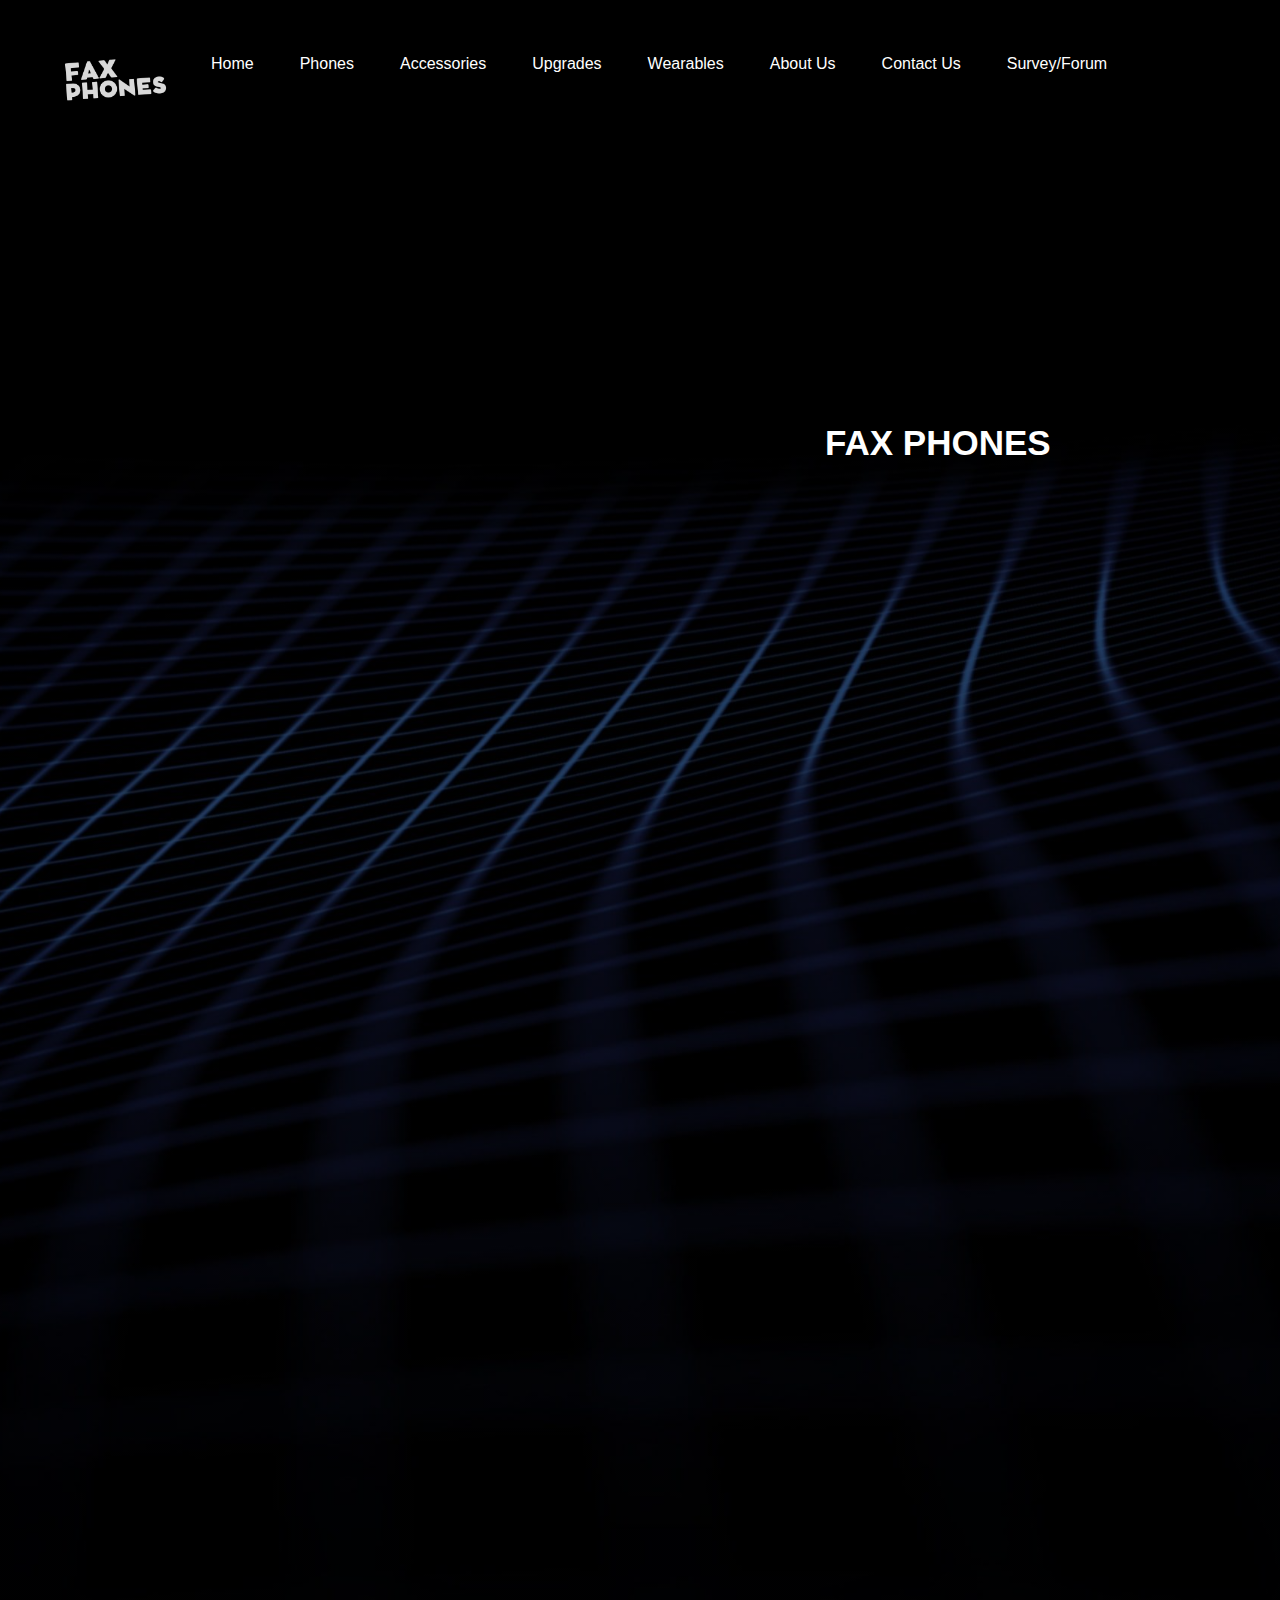
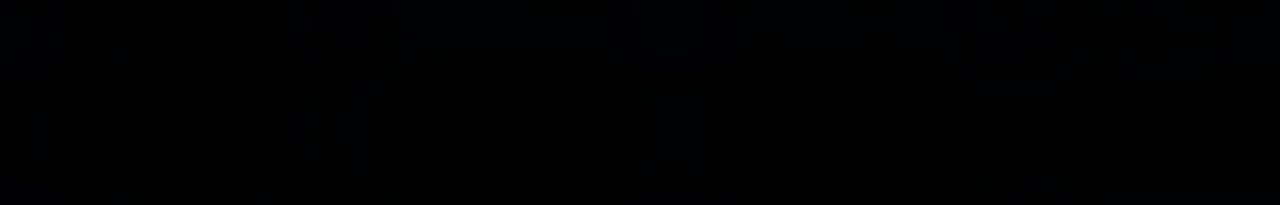
<file: index.html>
<html>
<head>
 <link rel="shortcut icon" href="images/fax.png" type="image/x-icon">

    <title>FaxPhones.com/Home</title>
    <link rel="stylesheet" href="style.css">
</head>
<body>
    <head>
        <div class="main">
<div class="logo">
    <img src="images/fax.png">
</div>
</div>

            <ul>
               <li><a href="index.html">Home</a></li>
               <li><a href="phones.html">Phones</a></li>
               <li><a href="accessories.html">Accessories</a></li>
               <li><a href="upgrades.html">Upgrades</a></li>
               <li><a href="wearables.html">Wearables</a></li>
               <li><a href="aboutus.html">About Us</a></li>
               <li><a href="contactus.html">Contact Us</a></li>
               <li><a href="forum.html">Survey/Forum</a></li>
       
            </ul>
        <div class="title">
            <h1>FAX PHONES</h1>
        </div>
        
    </head>
</body>
</html>
</file>
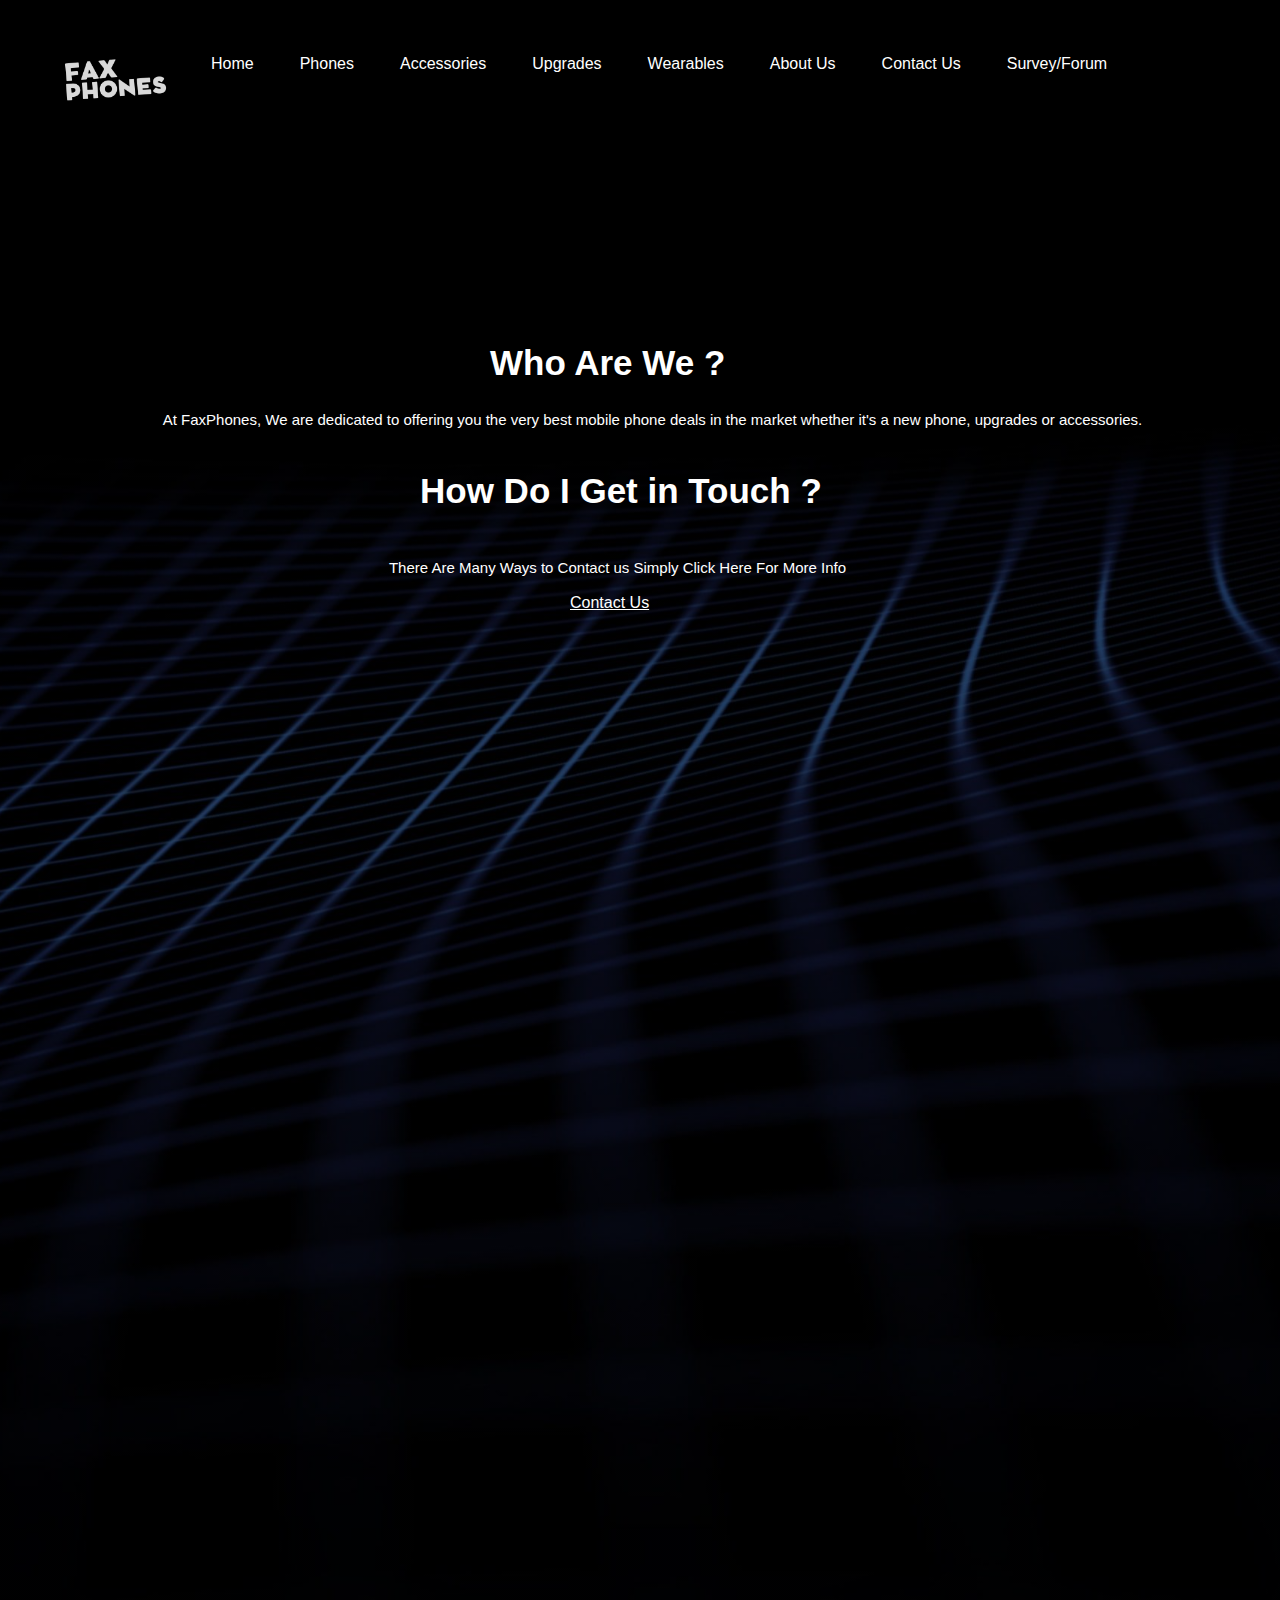
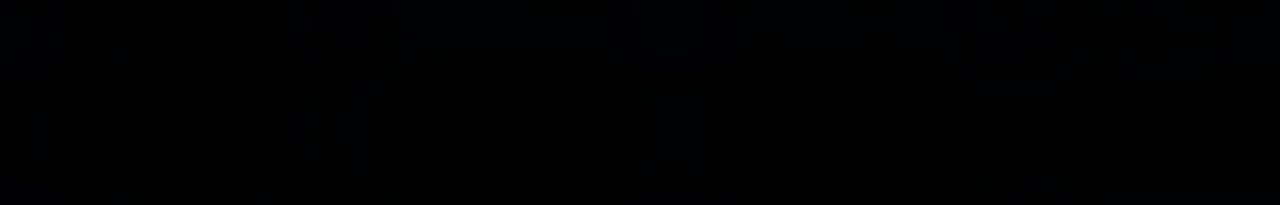
<file: aboutus.html>
<html>
 <head>
    <link rel="shortcut icon" href="images/fax.png" type="image/x-icon">
     <title>FaxPhones/AboutUs</title>
     <link rel="stylesheet" href="style.css">
 </head>
<body>
   
    
    <div class="main">
        <div class="logo">
            <img src="images/fax.png">
    </div>
       
                    <ul>
                     <li><a href="index.html">Home</a></li>
                     <li><a href="phones.html">Phones</a></li>
                     <li><a href="accessories.html">Accessories</a></li>
                     <li><a href="upgrades.html">Upgrades</a></li>
                     <li><a href="wearables.html">Wearables</a></li>
                    <li><a href="aboutus.html">About Us</a></li>
                    <li><a href="contactus.html">Contact Us</a></li>
                    <li><a href="forum.html">Survey/Forum</a></li>
                </ul>
                <div class="aboutus-div"> 
                 <h1 class="aboutus-title">Who Are We &#63</h1>
                 <br> 
                 <p class="aboutus-p">At FaxPhones, We are dedicated to offering you the very best mobile phone deals in the market 
                    whether it's a new phone, upgrades or accessories.</p>
                    <br>
                    <h1 class="aboutus-help">How Do I Get in Touch &#63</h1>
                    <br>
                    <p class="aboutus-info">There Are Many Ways to Contact us Simply Click Here For More Info</p>
                    <br> 
                    <a class="contactus-link" href="contactus.html">Contact Us</a>
                
                </div>
            </body>
    </html>
</file>
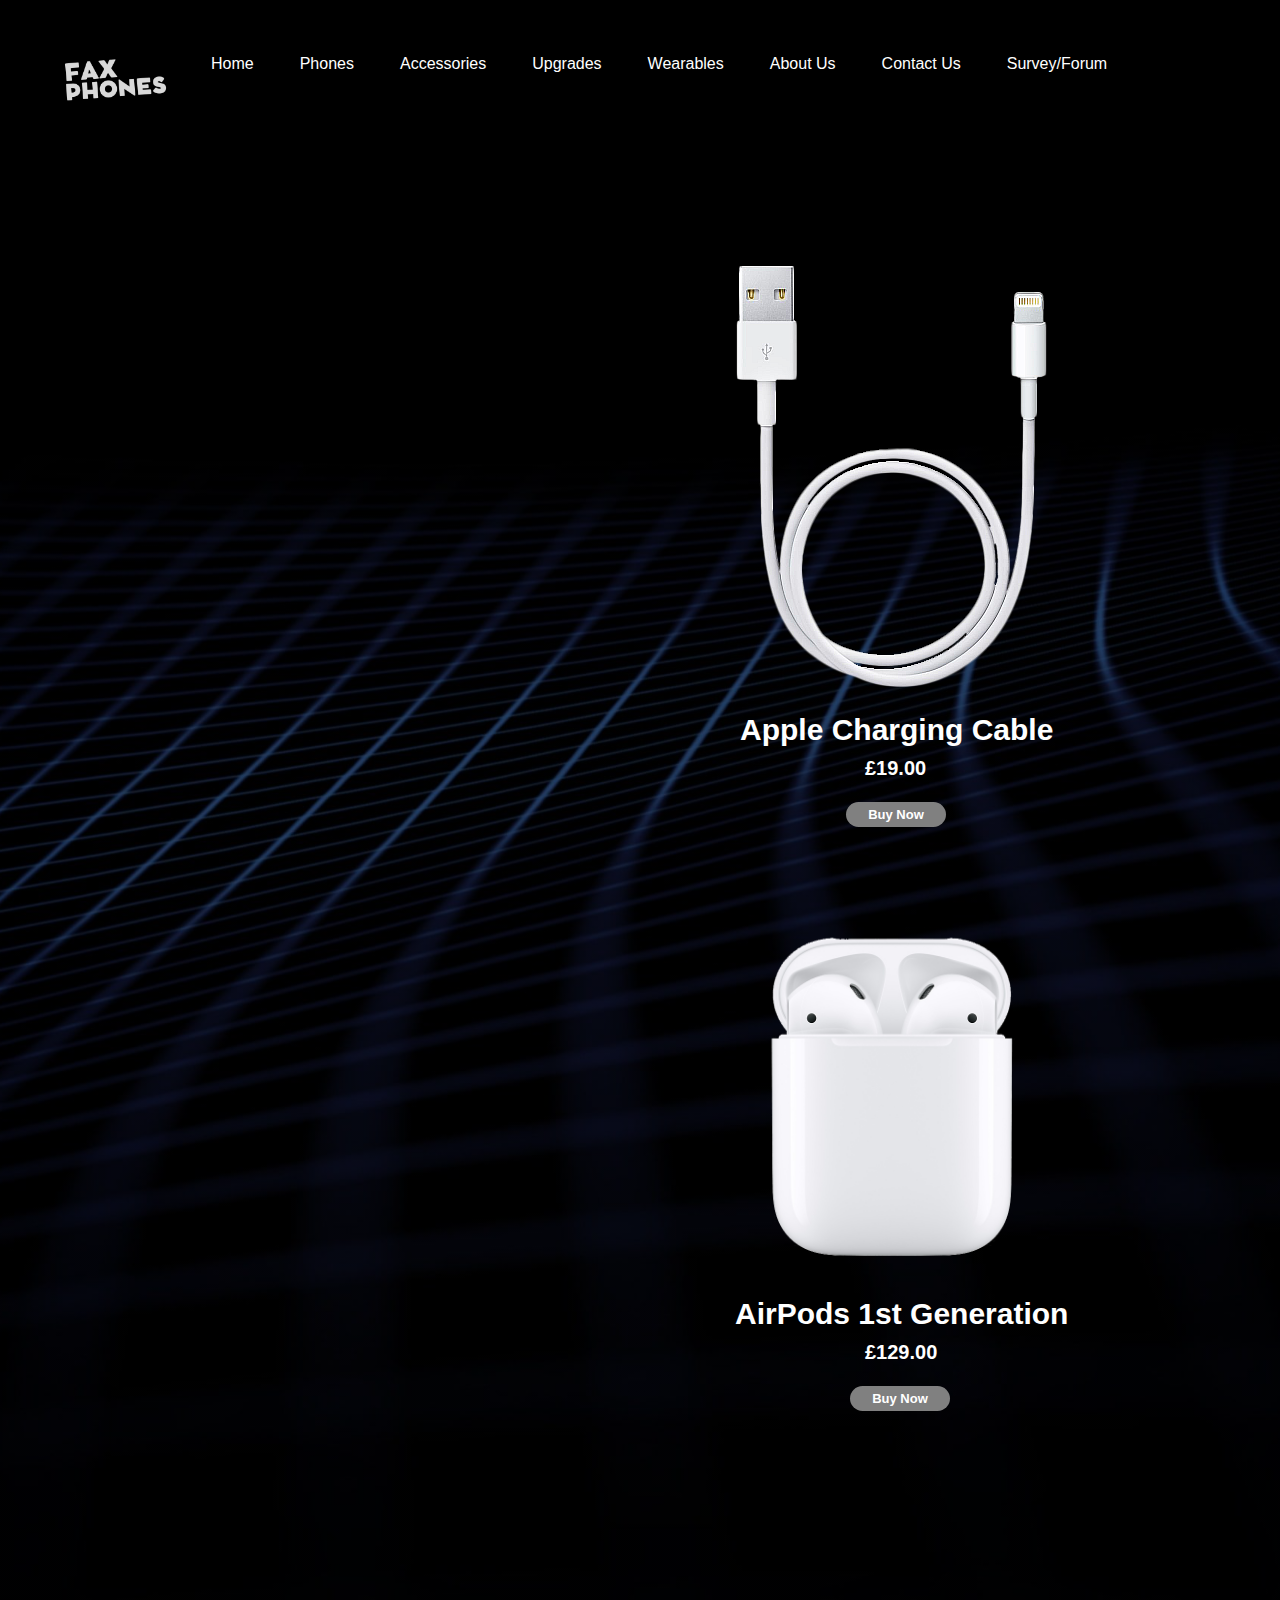
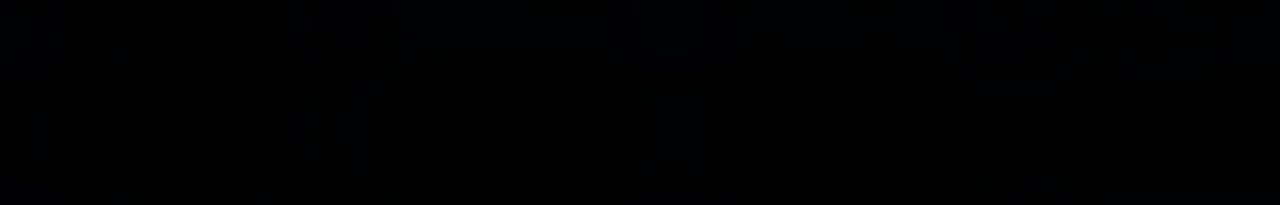
<file: accessories.html>
<html>
<head>
  <link rel="shortcut icon" href="images/fax.png" type="image/x-icon">
    <title>FaxPhones.com/Accessories</title>
    <link rel="stylesheet" href="style.css">
</head>
<body>
    <head>
        <div class="main">
<dir class="logo">
    <img src="images/fax.png">
</dir>
</div>

            <ul>
               <li><a href="index.html">Home</a></li>
               <li><a href="phones.html">Phones</a></li>
               <li><a href="accessories.html">Accessories</a></li>
               <li><a href="upgrades.html">Upgrades</a></li>
               <li><a href="wearables.html">Wearables</a></li>
               <li><a href="aboutus.html">About Us</a></li>
               <li><a href="contactus.html">Contact Us</a></li>
               <li><a href="forum.html">Survey/Forum</a></li>
       
            </ul>
            <div class="charger-image">
                <img src="images/charger.png" alt="charger">
                <p class="charger-text">
                    Apple Charging Cable
                  </p>
                  <p class="charger-price">	&#163;19.00</p>
                  <button class="charger-btn">
                    Buy Now
                  </button>
            </div>
          <div class="airpods-image">
            <img src="images/airpods.png" width="485px" alt="airpods">
            <p class="airpods-text"> AirPods 1st Generation</p>
            <p class="airpods-price">	&#163;129.00</p>
            <button class="airpods-button">
                Buy Now
            </button>


          </div>



    </head>
            
        
</body>
</html>
</file>
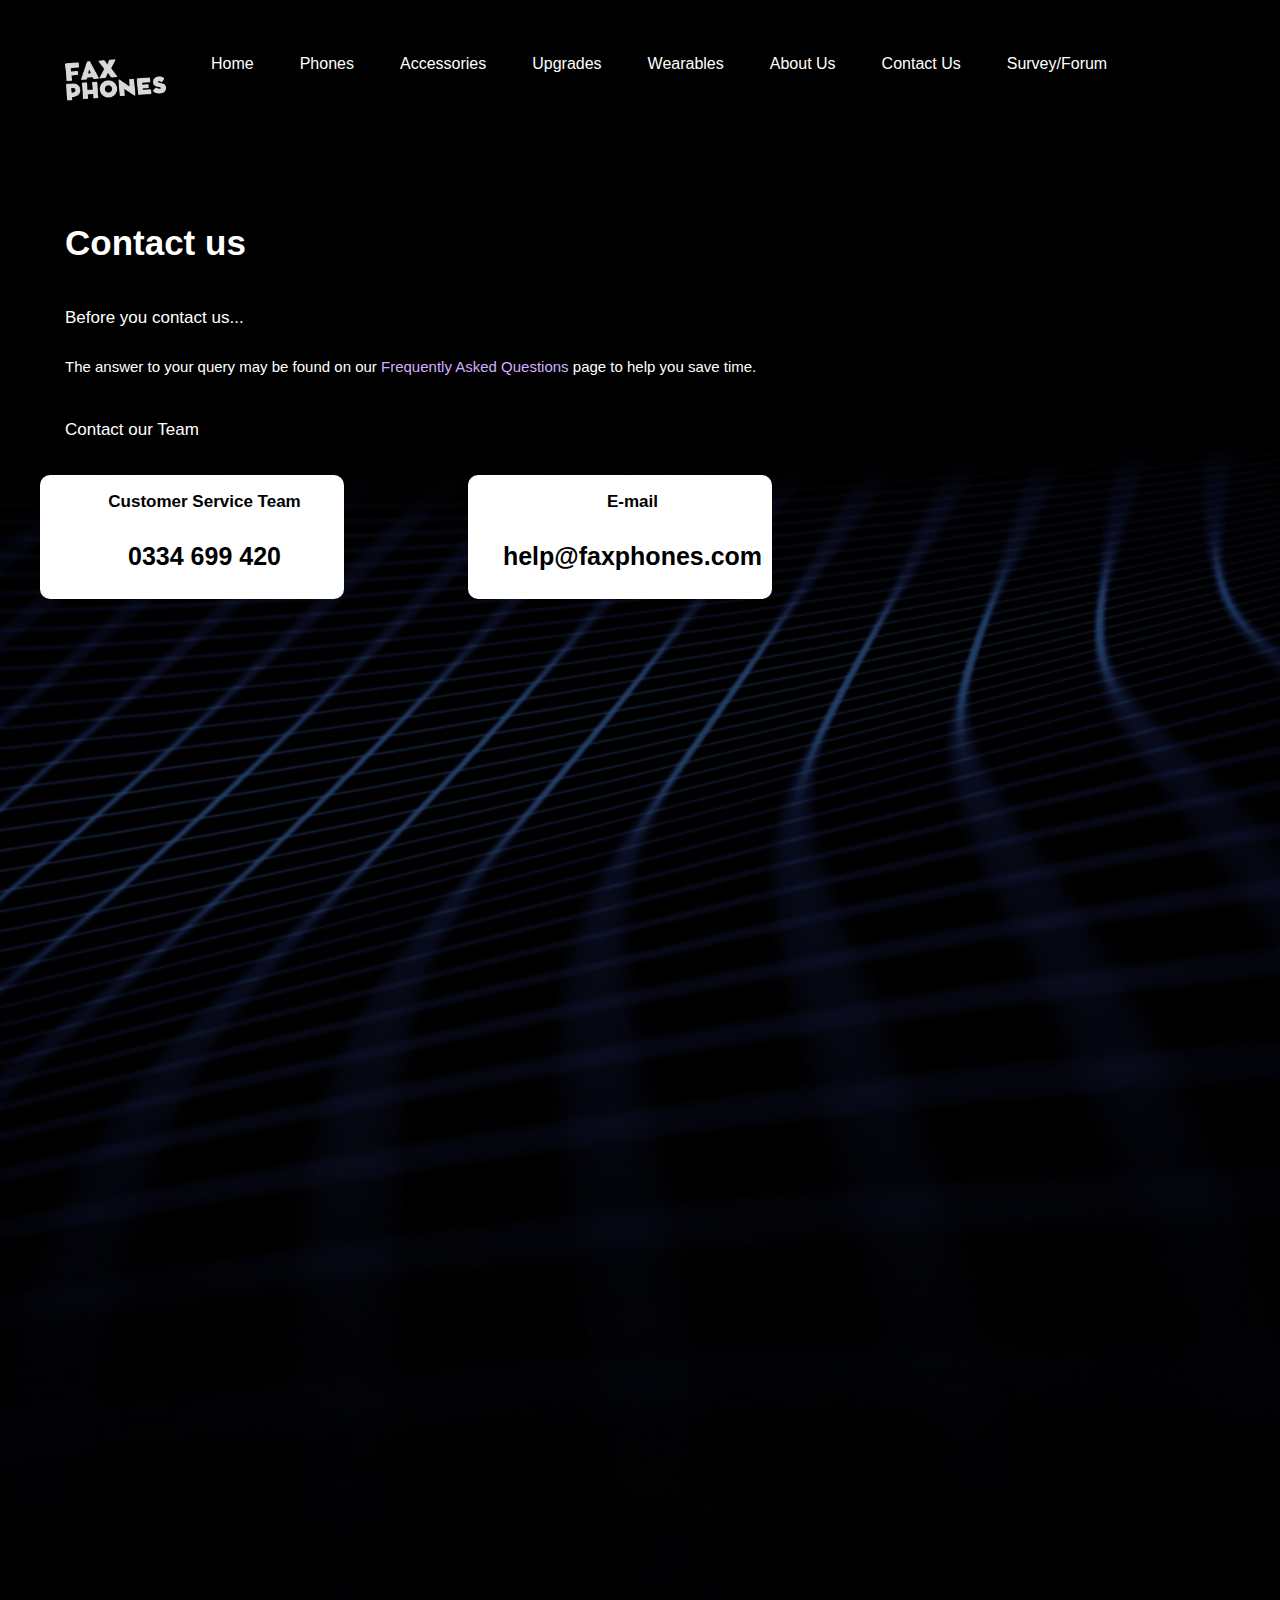
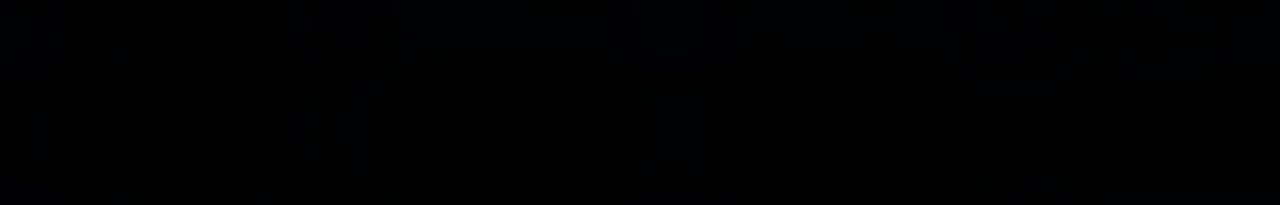
<file: contactus.html>
<html>
<head>
    <link rel="shortcut icon" href="images/fax.png" type="image/x-icon">
    <title>FaxPhones/ContactUs</title>
    <link rel="stylesheet" href="style.css">
</head>
<body>
    <head>
        <div class="main">
<dir class="logo">
    <img src="images/fax.png">
</dir>

            <ul>
               <li><a href="index.html">Home</a></li>
               <li><a href="phones.html">Phones</a></li>
               <li><a href="accessories.html">Accessories</a></li>
               <li><a href="upgrades.html">Upgrades</a></li>
               <li><a href="wearables.html">Wearables</a></li>
               <li><a href="aboutus.html">About Us</a></li>
               <li><a href="contactus.html">Contact Us</a></li>
               <li><a href="forum.html">Survey/Forum</a></li>
       
            </ul>
            <div class="logos">
            
            </div>
            
            <h1>Contact us</h1>
            <h3>Before you contact us...</h3>
            <p>The answer to your query may be found on our <span>Frequently Asked Questions</span>
            page to help you save time. </p>
            <h3>Contact our Team</h3>

            <div class="service">
            <h3 class="box">Customer Service Team</h3> 
            <p class="contact-info">0334 699 420</p>

            </div>
            <div class="service2">
                <h3 class="box2">E-mail</h3> 
                <p class="contact-info2">help&commat;faxphones.com</p>
    
                </div>
            <div class="mapouter">
                <div class="gmap_canvas">
                    <iframe width="662" height="620" id="gmap_canvas" src="https://maps.google.com/maps?q=calderdale%20college&t=&z=17&ie=UTF8&iwloc=&output=embed" frameborder="0" scrolling="no" marginheight="0" marginwidth="0">
                    </iframe>
                    <a href="https://123movies-to.org">
                    </a>
                    <br>
                    <style>.mapouter{position:relative;text-align:right;height:620px;width:662px;}</style>
                    <a href="https://www.embedgooglemap.net">google map website</a>
                    <style>.gmap_canvas {overflow:hidden;background:none!important;height:620px;width:662px;}
                    </style>
                    </div>
                </div>
            
           
            
        </body>
        </html>
</file>
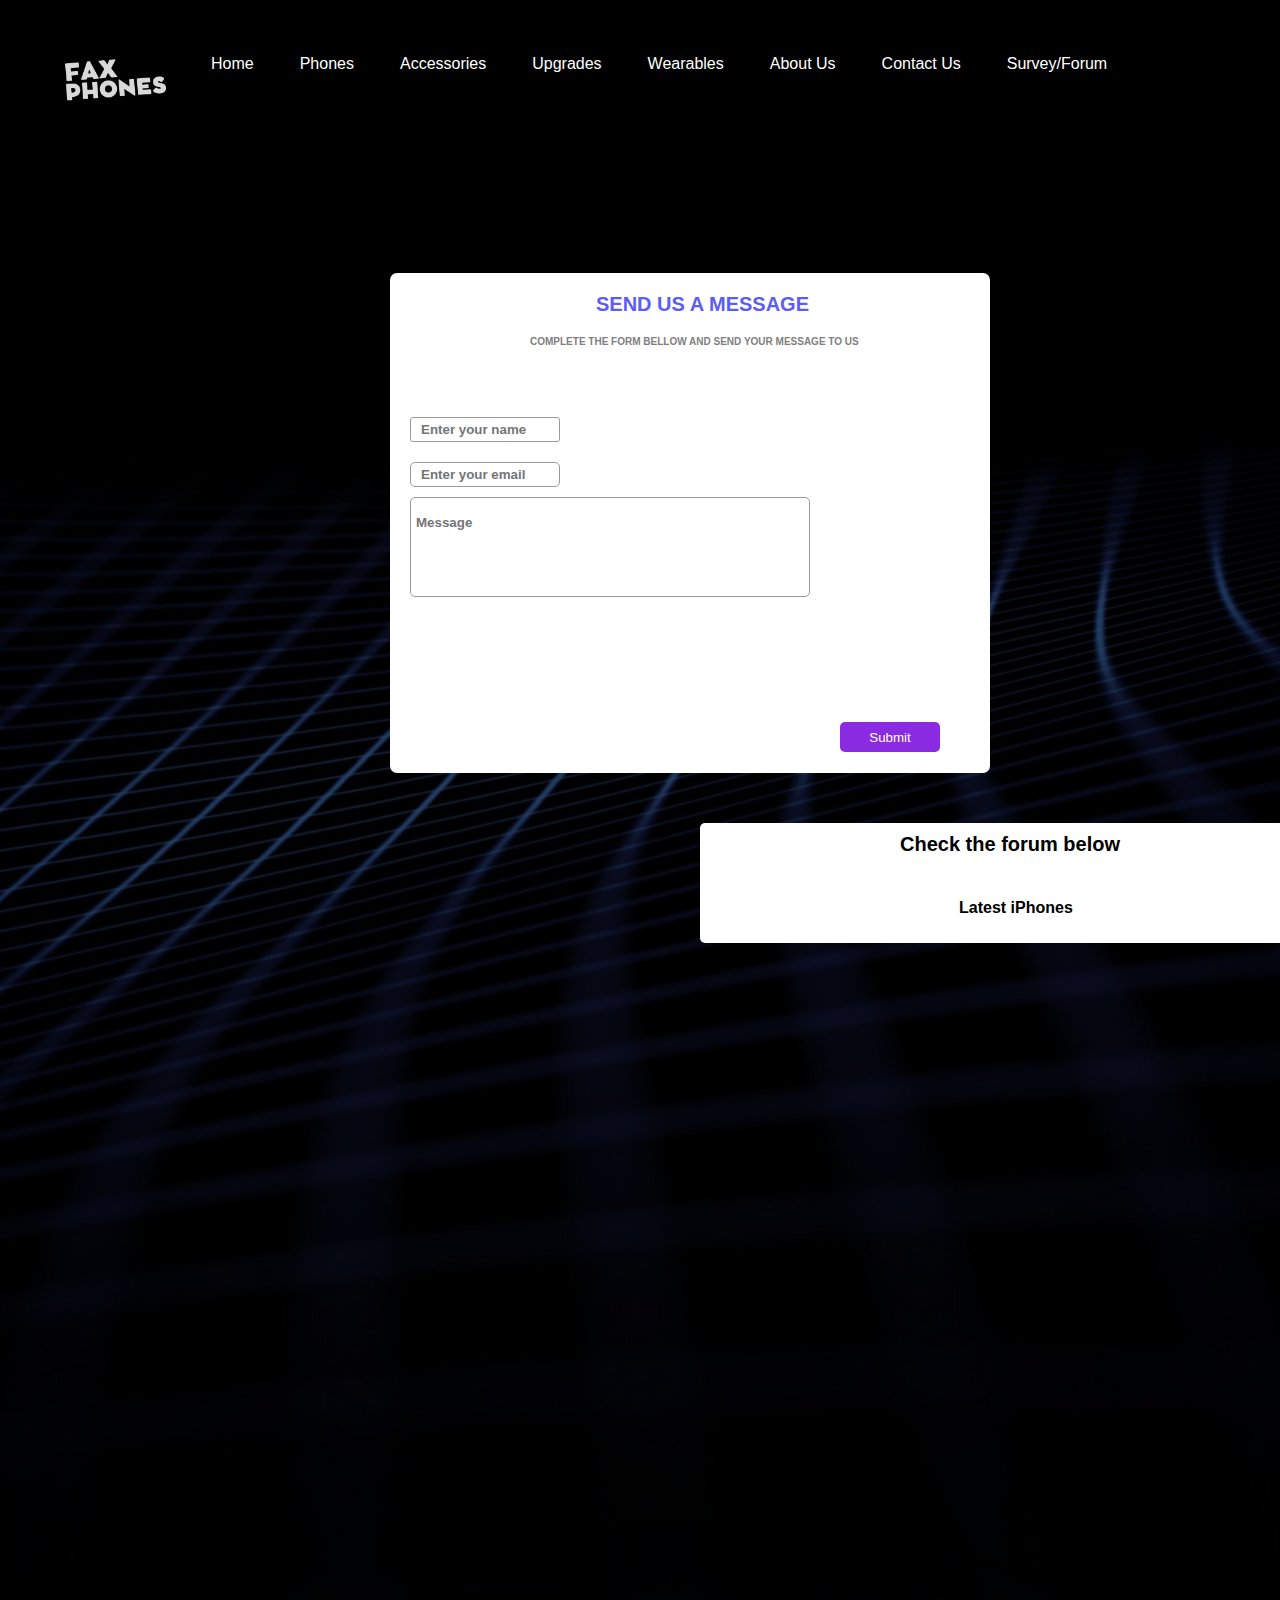
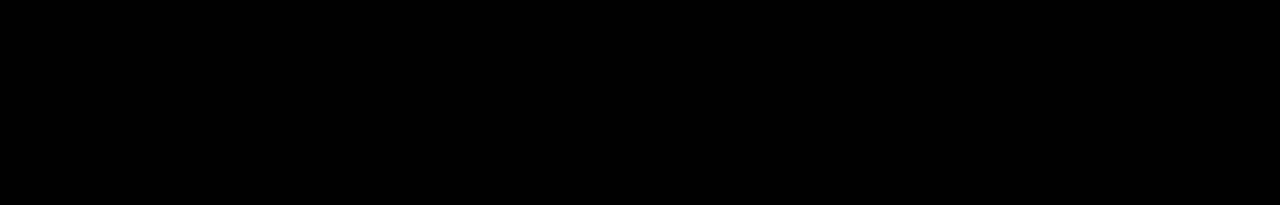
<file: forum.html>
<html>
<head>
    <link rel="shortcut icon" href="images/fax.png" type="image/x-icon">
    <title>FaxPhones.com/Home</title>
    <link rel="stylesheet" href="style.css">
</head>
<body>
    <head>
        <div class="main">
<div class="logo">
    <img src="images/fax.png">
</div>
</div>

            <ul>
               <li><a href="index.html">Home</a></li>
               <li><a href="phones.html">Phones</a></li>
               <li><a href="accessories.html">Accessories</a></li>
               <li><a href="upgrades.html">Upgrades</a></li>
               <li><a href="wearables.html">Wearables</a></li>
               <li><a href="aboutus.html">About Us</a></li>
               <li><a href="contactus.html">Contact Us</a></li>
               <li><a href="forum.html">Survey/Forum</a></li>
       
            </ul>
            

           <div class="container-forum">
            <h1 id="message-title">Send us a message</h1>
             <p id="message-p"> complete the form bellow and send your message to us</p>
            <form class="forum-messsage"action="type">
                <h1 class="message-title"></h1>
                <input type="text" name="text" id="name-forum" placeholder="Enter your name">
                <input type="email" name="email" id="email-forum" placeholder="Enter your email">
                <input type="text" name="Message" id="message" placeholder="Message">
                
                
            </form>
           
            <input type="submit" name="submit" placeholder="Submit" id="submit-forum">

           </div>

           <div class="container-forum2">
        <h1 class="forum-heading">Check the forum below</h1>
           <a class="forum-link"href="https://forums.macrumors.com/forums/iphone.99/">Latest iPhones</a>

           </div>


    </head>
</body>
</html>
</file>
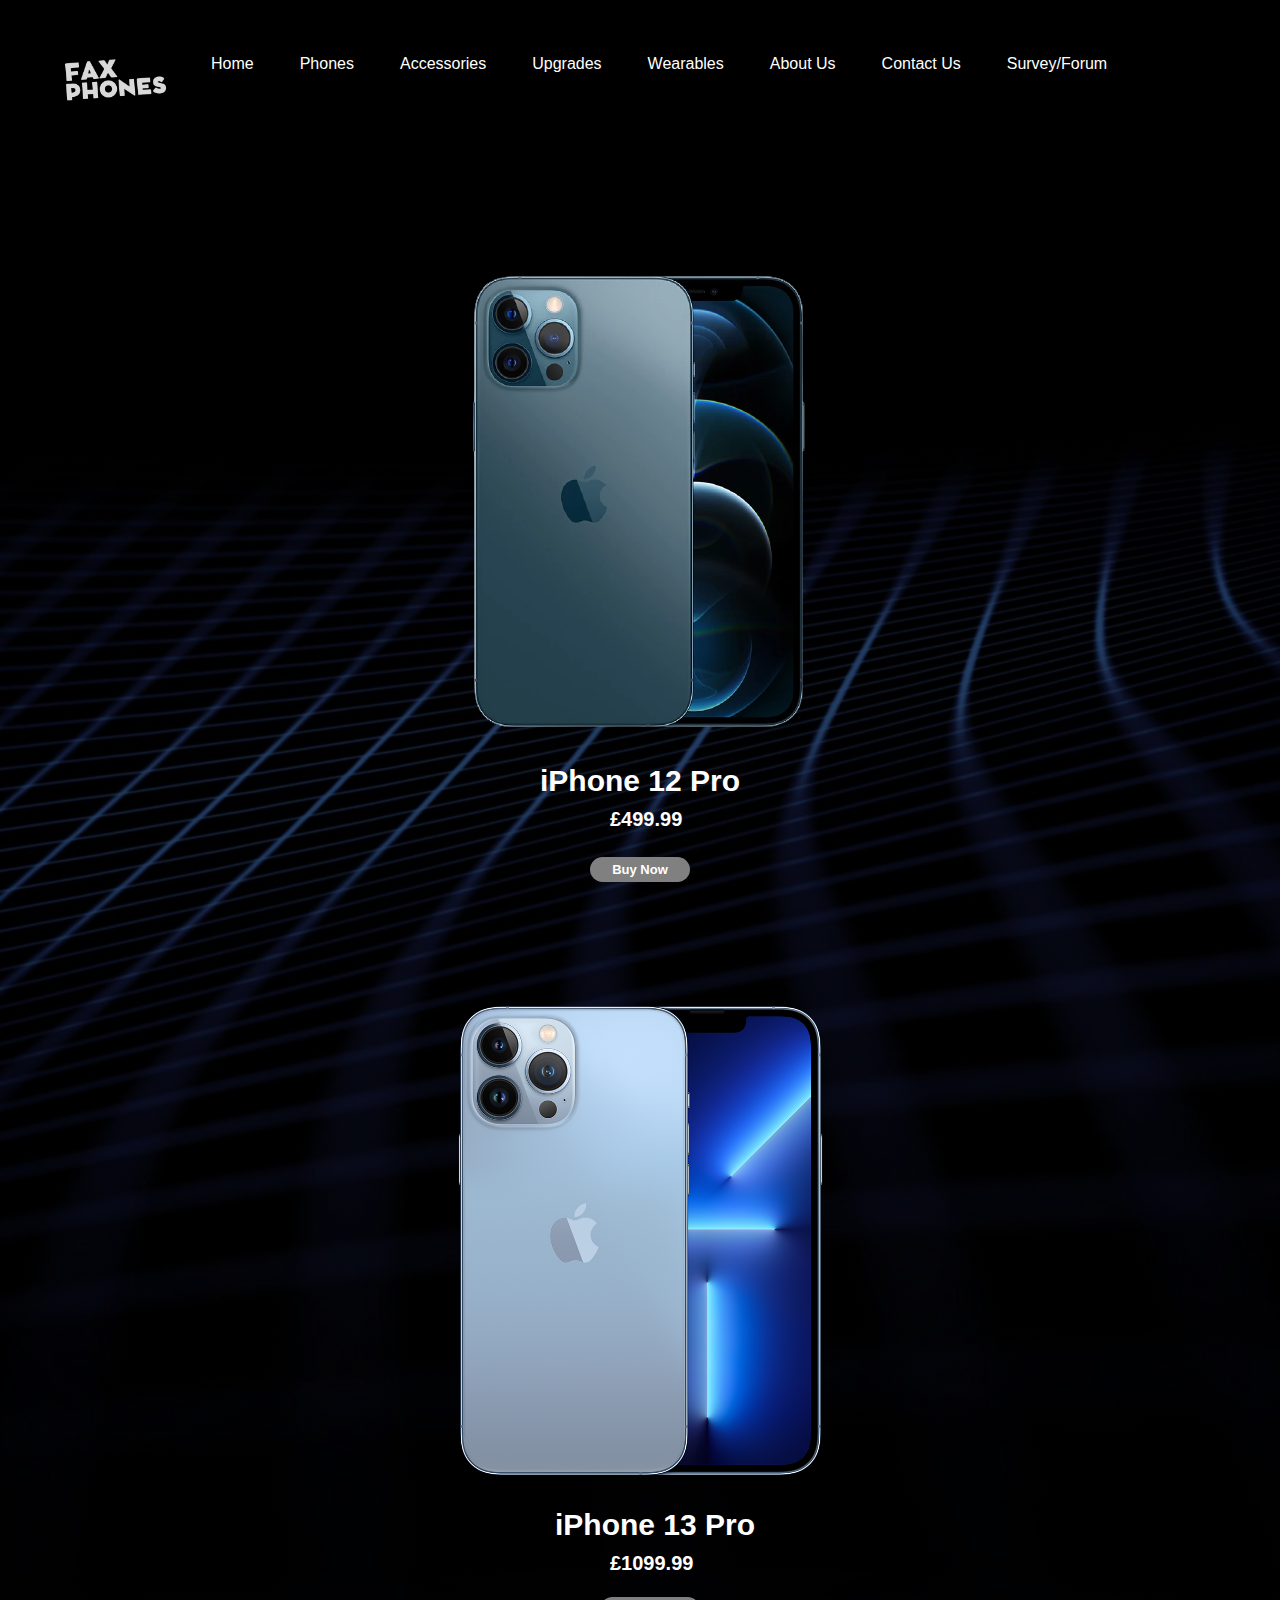
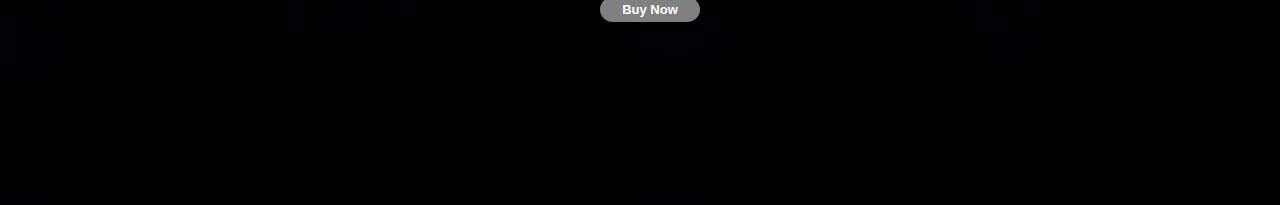
<file: phones.html>
<html>
 <head>

    <link rel="shortcut icon" href="images/fax.png" type="image/x-icon">
    <title>FaxPhones/Phones</title>
     <link rel="stylesheet" href="style.css">
 </head>
<body>
   
    
    <div class="main">
        <div class="logo">
            <img src="images/fax.png">
    </div>
       
        
                    <ul>
                       <li class="active"><a href="index.html">Home</a></li>
                       <li><a href="phones.html">Phones</a></li>
                       <li><a href="accessories.html">Accessories</a></li>
                       <li><a href="upgrades.html">Upgrades</a></li>
                       <li><a href="wearables.html">Wearables</a></li>
                       <li><a href="aboutus.html">About Us</a></li>
                        <li><a href="contactus.html">Contact Us</a></li>
                         <li><a href="forum.html">Survey/Forum</a></li>
                </ul>
                <div class="container">
                    <div class="iphone14">
                        <img src="images/iphone14.png" alt="iphone14">
                        <p class="iphone14-text">iPhone 12 Pro</p>
                        <p class="price13">&#163;499.99</p>
                        <button class="iphone14-button"><a class="amazon" href="https://www.amazon.co.uk/Apple-iPhone-Pro-128GB-Graphite/dp/B08PCDP3LM/ref=sr_1_3?crid=I46P4EKWM491&keywords=iphone+12+pro&qid=1678300629&sprefix=iphone+12+pro%2Caps%2C177&sr=8-3">Buy Now</a></button>
                    </div>
    
                    <div>
                        <img class="iphone13" src="images/iphone13.png" alt="">
                        <p class="iphone13-text">
                          iPhone 13 Pro
                        </p> 
                        <p class="price12">	&#163;1099.99</p>
                        <button class="iphone13-btn"> <a class="amazon2" href="https://www.amazon.co.uk/Apple-iPhone-13-Pro-256GB/dp/B09G93YCF1/ref=sr_1_1_sspa?crid=2ENX7I14L5CYZ&keywords=iphone+13+pro&qid=1678300969&sprefix=iphone+13+pro%2Caps%2C148&sr=8-1-spons&sp_csd=d2lkZ2V0TmFtZT1zcF9hdGY&psc=1">Buy Now</a>
                         
                        </button>
                        
                    </div>
                </div>
                
       
</body>
</html>
</file>
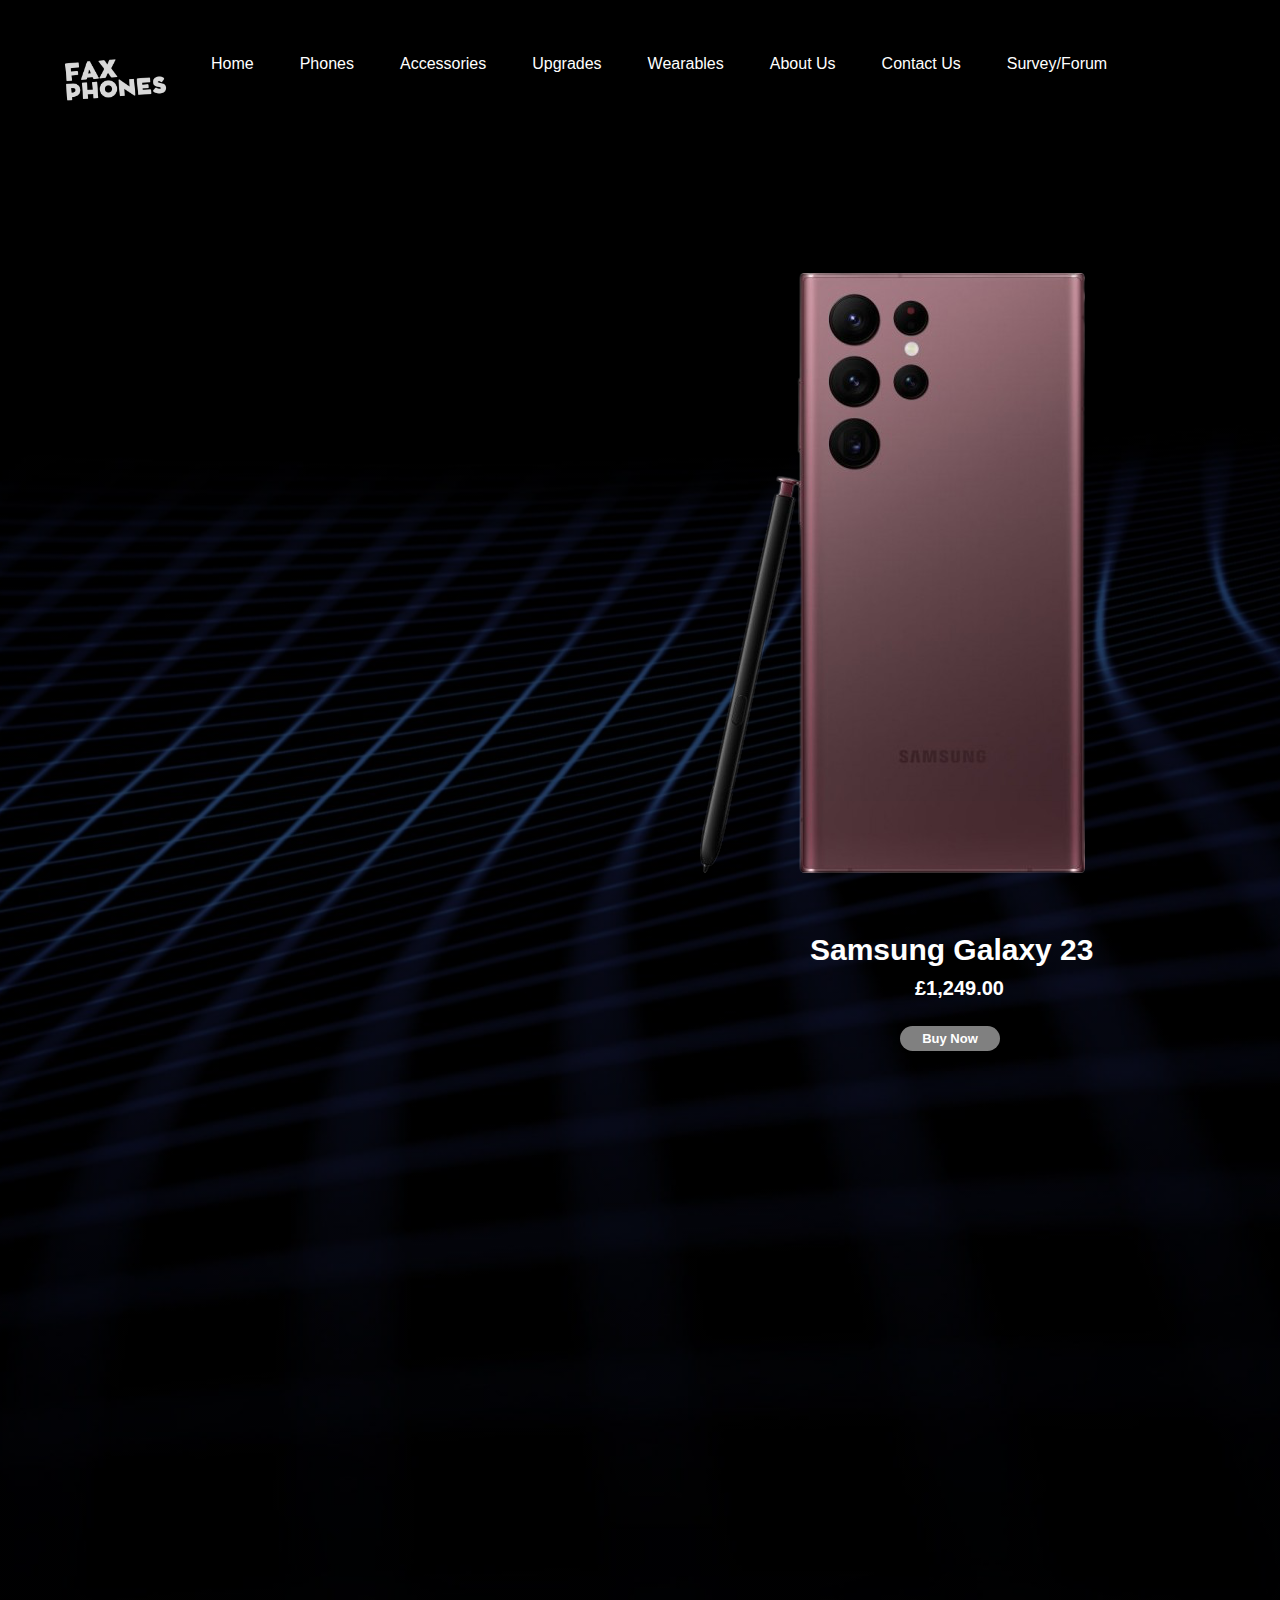
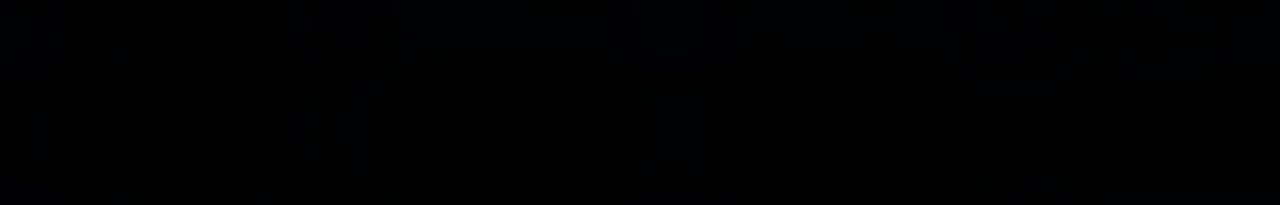
<file: upgrades.html>
<html>
<head>
    <link rel="shortcut icon" href="images/fax.png" type="image/x-icon">
    <title>FaxPhones/Upgrades</title>
    <link rel="stylesheet" href="style.css">
</head>
<body>
    <head>
        <div class="main">
<dir class="logo">
    <img src="images/fax.png">
</dir>

            <ul>
               <li><a href="index.html">Home</a></li>
               <li><a href="phones.html">Phones</a></li>
               <li><a href="accessories.html">Accessories</a></li>
               <li><a href="upgrades.html">Upgrades</a></li>
               <li><a href="wearables.html">Wearables</a></li>
               <li><a href="aboutus.html">About Us</a></li>
               <li><a href="contactus.html">Contact Us</a></li>
               <li><a href="forum.html">Survey/Forum</a></li>
       
            </ul>
            </div>

            <div class="samsung22white-container">
                <div class="samsung22">
                    <img src="images/samsung22.png" alt="samsung22">
                    <p class="samsung22-text">Samsung Galaxy 23</p>
                    <p class="samsung-price">	&#163;1,249.00</p>
                    <button class="samsung22-button">Buy Now</button>
                </div>

               
    
    </head>
</body>
</html>
</file>
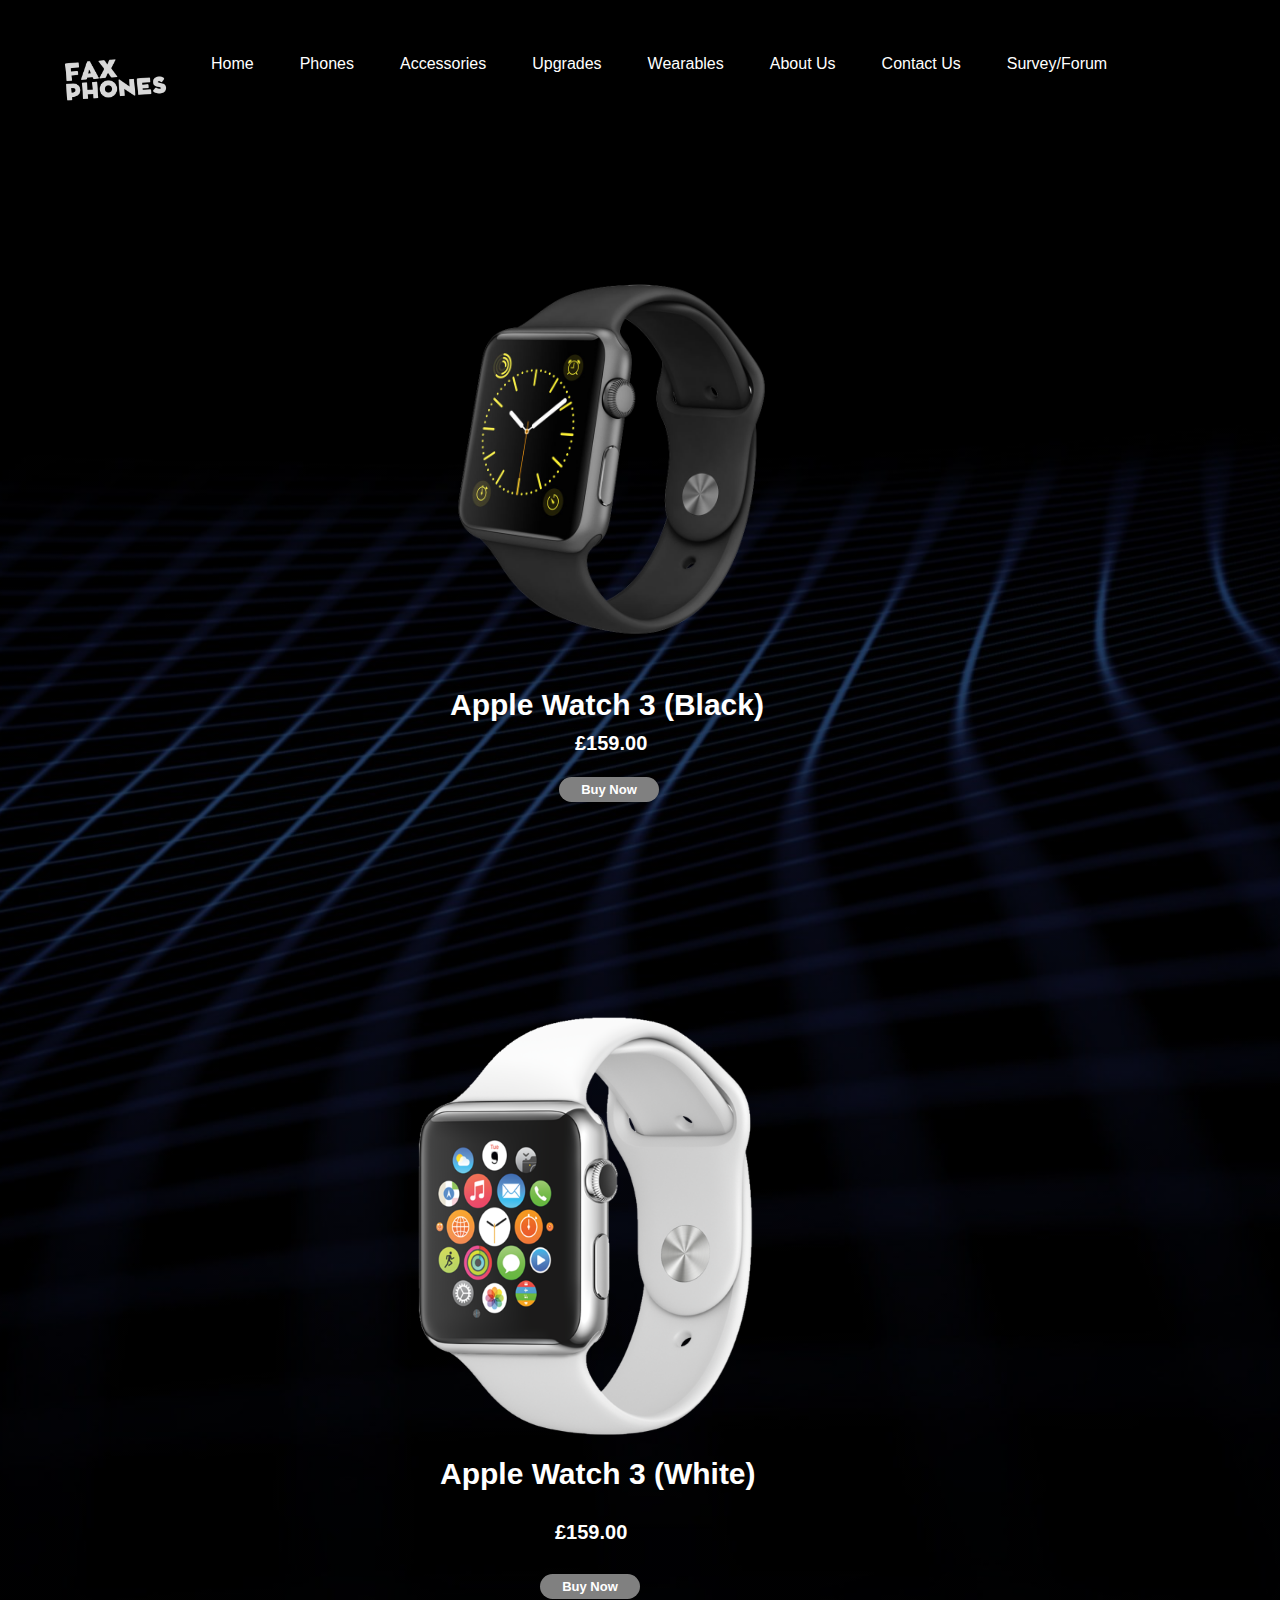
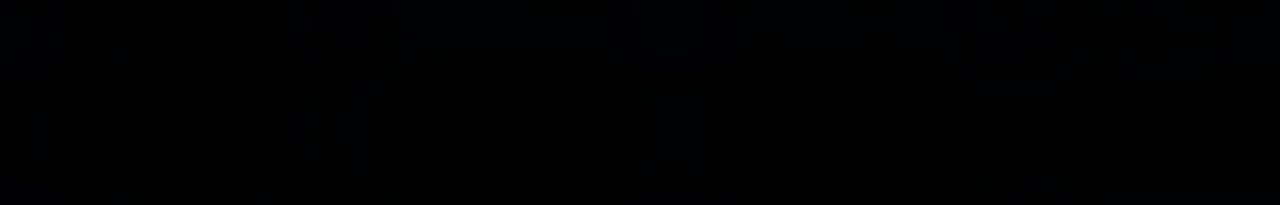
<file: wearables.html>
<html>
<head>
    <link rel="shortcut icon" href="images/fax.png" type="image/x-icon">
    <title>FaxPhones/Wearables</title>
    <link rel="stylesheet" href="style.css">
</head>
<body>
    <head>
        <div class="main">
<dir class="logo">
    <img src="images/fax.png">
</dir>

            <ul>
               <li><a href="index.html">Home</a></li>
               <li><a href="phones.html">Phones</a></li>
               <li><a href="accessories.html">Accessories</a></li>
               <li><a href="upgrades.html">Upgrades</a></li>
               <li><a href="wearables.html">Wearables</a></li>
               <li><a href="aboutus.html">About Us</a></li>
               <li><a href="contactus.html">Contact Us</a></li>
               <li><a href="forum.html">Survey/Forum</a></li>
       
            </ul>
            <div class="container">
                <div class="watch1">
                    <img src="images/applewatchblack.png" width="460px" alt="applewatch">
                    <p class="watch1-p">Apple Watch 3 (Black)</p>
                    <p class="apple-price">&#163;159.00</p>
                    <button class="watch1-button">Buy Now</button>
                </div>
        
                <div>
                    <img class="watch2" src="images/applewatchwhite.png" alt="applewatch">
                    <p class="watch2-text"> Apple Watch 3 (White)</p>
                </div class="price-watch">
                    <p class="applew-price">&#163;159.00</p>
                    </div>
                     <button class="watch2-button">
                      Buy Now
                    </button>
            </head>
    </body>
</html>
</file>
<file: style.css>
* {
    margin: 0px;
    padding: 0px;
    font-family: Century;
}
@media screen and (max-width: 1920px) {
body {
    max-width: 1920px;
}

} 
    

body {
    background-image: linear-gradient(rgba(0,0,0,0.5),rgba(0,0,0,0.5),rgba(0,0,0,0.5)), url(images/background.jpg);
    height: 200vh;
    background-size: cover;
    background-position:center;
  
}
ul {
    padding-top: 50px;
    float: center;
    margin-top: 5px;
    font-size: 16px;
   

}
 ul li {
    display: inline-block;
    
    
 }
 
 ul li a {
    margin-top: 10px;
    text-decoration: none;
    color: #fff;
    padding: 5px 20px;
    border: 1px solid transparent;
    transition: 0.5 ease;
    font-family: Arial, Helvetica, sans-serif;
    transition: background-color 0.5s;

 }

 ul li a:hover {
    background-color: #fff;
    color: #000;
 }

  .logo img {
    float:left;
    width: 150px;
    height:auto;
  }
.main {
    max-width: 1200px;
    margin: auto;
    
}

.iphone14 {
    display: block;
    margin-left: 350px;
    width: 80px;
    padding-top: 150px;
    
   
}




.iphone14-text {
    display: inline-block;
    font-family: Arial;
    font-weight: bold;
    font-size: 30px;
    margin-top: 8px;
    margin-left:150px;
    width: 230px;
    color: #fff;
}
.iphone14-button {
    display: inline-block;
    margin-left: 200px;
    margin-top: 26px;
    width: 100px;
    height: 25px;
    border: 0;
    background-color: grey;
    color: white;
    font-weight: bold;
    font-family: Arial, Helvetica, sans-serif;
    border-color: #000;
    border-radius: 20px;
    transition: 0.25s;
    font-size: 13px;

}
.iphone14-button:hover {
    cursor: pointer;
    width: 110px;
    font-size: 15;
    box-shadow: 0px 3px 10px rgba(255, 255, 255, 255);
}
.iphone14-button:active {
    background-color: rgb(212, 212, 212) ;
}


.iphone13  {
    display: block;
    width: 500px;
    margin-left: 350px;
    margin-top: 55px;
    
}    
.iphone13-text {
display: inline-block;
font-family: Arial;
font-weight: bold;
font-size: 30px;
margin-top: -20px;
margin-left: 515px;
width: 230px;
color: white;
}
.price12 {
    display: inline-block;
    font-family: Arial;
    font-weight: bold;
    font-size: 20px;
    margin-top: 10px;
    margin-left: 570px;
    width: 230px;
    color: white;

}

.price13 {
    display: inline-block;
    font-family: Arial;
    font-weight: bold;
    font-size: 20px;
    margin-top: 10px;
    margin-left: 220px;
    width: 230px;
    color: white;

}

.iphone13-btn {
    display: block;
    margin-left: 560px;
    margin-top: 22px;
    width: 100px;
    height: 25px;
    border: 0;
    background-color: grey;
    color: #fff;
    font-weight: bold;
    font-family: Arial, Helvetica, sans-serif;
    border-color: #000;
    border-radius: 20px;
    transition: 0.25s;
    font-size: 13px;
}

.iphone13-btn:hover {

 cursor: pointer;
width: 110px;
font-size: 15;
box-shadow: 0px 3px 10px rgba(255, 255, 255, 255);
}
.iphone13-btn:active {
    background-color: rgb(212, 212, 212) ;
}


.container {
    margin-top: 33px;
}

.title {

    display: block;
    font-family: Arial, Helvetica, sans-serif;
    font-size: 250px;
    margin-left:800px;
    margin-top: 350px;
    width: 300px;

}
.aboutus-title {
    color: white;
    font-family: Arial;
    padding-top:  20px;
    margin-left: 450px;
    text-align: left;
    font-size: 35px;
    
    
}

.aboutus-p {
    color: white;
    font-family: Arial;
    text-align: center;
    margin-top: 10px;
}

.aboutus-help {
  color: #fff;
  font-family: Arial;
  font-size: 35px;
  margin-left: 380px;
  margin-top: 25px;
}

.aboutus-info {
    color: white;
    font-family: Arial;
    text-align: center;
    margin-right: 70px;
}
.contactus-link {
    color: white;
    font-family: Arial;
    margin-left: 530px;
    
}

.watch1 {
    display: block;
    width: 150px;
    margin-left: 350px;
    margin-top: 150px;
}

.watch1-p {
 display: inline-block;
font-family: Arial;
font-weight: bold;
font-size: 30px;
margin-top: 5px;
margin-left: 60px;
width: 315px;
color: white;
}

.apple-price {
    display: inline-block;
    font-family: Arial;
    font-weight: bold;
    font-size: 20px;
    margin-top: 10px;
    margin-left: 185px;
    width: 230px;
    color: white;


}

.watch1-button {
    display: block;
    margin-left: 169px;
    margin-top: 22px;
    width: 100px;
    height: 25px;
    border: 0;
    background-color: grey;
    color: #fff;
    font-weight: bold;
    font-family: Arial, Helvetica, sans-serif;
    border-color: #000;
    border-radius: 20px;
    transition: 0.25s;
    font-size: 13px;
}

.watch1-button:hover {
    cursor: pointer;
    width: 110px;
    font-size: 15px;
    box-shadow: 0px 3px 10px rgba(255, 255, 255, 255);
}

.watch1-button:active {
    background-color: rgb(212, 212, 212) ;
}

.watch2 {
    display: block;
    width: 450px;
    margin-top: 200px;
    margin-left: 320px;

}

.applew-price {
    display: inline-block;
    font-family: Arial;
    font-weight: bold;
    font-size: 20px;
    margin-top: 30px;
    margin-left: 210px;
    width: 230px;
    color: white;
    padding-left: 305px;


}



.watch2-text {

 display: inline-block;
font-family: Arial;
font-weight: bold;
font-size: 30px;
margin-top: 5px;
margin-left: 400px;
width: 340px;
color: white;

}

.watch2-button {
    display: block;
    margin-left: 500px;
    margin-top: 30px;
    width: 100px;
    height: 25px;
    border: 0;
    background-color: grey;
    color: #fff;
    font-weight: bold;
    font-family: Arial, Helvetica, sans-serif;
    border-color: #000;
    border-radius: 20px;
    transition: 0.25s;
    font-size: 13px;


}
.watch2-button:hover {
    cursor: pointer;
    width: 110px;
    font-size: 15px;
    box-shadow: 0px 3px 10px rgba(255, 255, 255, 255);

}

.watch2-button:active {
    background-color: rgb(212, 212, 212) ;
}

.accessories {
    margin-left: 270px;
    margin-top: 110px;
}


.charger-image {
    display: block;
    margin-left: 650px;
    margin-top: 150px;
    width:300px;

}

.charger-text {
    display: inline-block;
    font-family: Arial;
    font-weight: bold;
    font-size: 30px;
    margin-top: -10px;
    margin-left: 90px;
    width: 350px;
    color: white;
}

.charger-price {
    display: inline-block;
    font-family: Arial;
    font-weight: bold;
    font-size: 20px;
    margin-top: 10px;
    margin-left: 215px;
    width: 230px;
    color: white;

}
.charger-btn {
    display: block;
    margin-left: 196px;
    margin-top: 22px;
    width: 100px;
    height: 25px;
    border: 0;
    background-color: grey;
    color: #fff;
    font-weight: bold;
    font-family: Arial, Helvetica, sans-serif;
    border-color: #000;
    border-radius: 20px;
    transition: 0.25s;
    font-size: 13px;

}
.charger-btn:hover {
    cursor: pointer;
    width: 110px;
    box-shadow: 0px 3px 10px rgba(255, 255, 255, 255);
}
.charger-btn:active {
    background-color: rgb(212, 212, 212) ;
}

.airpods-image {
  width: 150px;
  margin-left:650px;
 
}

.airpods-text {

    display: inline-block;
    font-family: Arial;
    font-weight: bold;
    font-size: 30px;
    margin-top: -15px;
    margin-left: 85px;
    width: 350px;
    color: white;

}

.airpods-price {
    display: inline-block;
    font-family: Arial;
    font-weight: bold;
    font-size: 20px;
    margin-top: 10px;
    margin-left: 215px;
    width: 230px;
    color: white;



}

.airpods-button {


        display: block;
        margin-left: 200px;
        margin-top: 22px;
        width: 100px;
        height: 25px;
        border: 0;
        background-color: grey;
        color: #fff;
        font-weight: bold;
        font-family: Arial, Helvetica, sans-serif;
        border-color: #000;
        border-radius: 20px;
        transition: 0.25s;
        font-size: 13px;


}


.airpods-button:hover {
    cursor: pointer;
    width: 110px;
    box-shadow: 0px 3px 10px rgba(255, 255, 255, 255);
    
}
.airpods-button:active {
    background-color: rgb(212, 212, 212) ;
}

.samsung22-container {
    display: block;


}
.samsung22 {
    margin-left: 700px;
    margin-top: 200px;
    width: 250px;

}
.samsung22-text {

    display: block;
    font-family: Arial;
    font-weight: bold;
    font-size: 30px;
    margin-top: 60px;
    margin-left: 110px;
    width: 350px;
    color: white;

}


.samsung-price {
    display: inline-block;
    font-family: Arial;
    font-weight: bold;
    font-size: 20px;
    margin-top: 10px;
    margin-left: 215px;
    width: 230px;
    color: white;



}
.samsung22-button {

    display: inline-block;
    margin-left: 200px;
    margin-top: 26px;
    width: 100px;
    height: 25px;
    border: 0;
    background-color: grey;
    color: white;
    font-weight: bold;
    font-family: Arial, Helvetica, sans-serif;
    border-color: #000;
    border-radius: 20px;
    transition: 0.25s;
    font-size: 13px;
 
 
}

.samsung22-button:hover {
    cursor: pointer;
    width: 110px;
    box-shadow: 0px 3px 10px rgba(255, 255, 255, 255);
    
}
.samsung22-button:active {
    background-color: rgb(212, 212, 212) ;
}



h1 {
    font-size: 35px;
    display: block;
    text-align: left;
    margin-left: 25px;
    color: #fff;
    font-family: Arial, Helvetica, sans-serif;
    font-weight: bold;
    margin-top: 150px;
}

h3{
    font-size: 17px;
    display: block;
    text-align: left;
    margin-top: 45px;
    font-family: Arial, Helvetica, sans-serif;
    font-weight: 500;
    color:white;
    margin-left: 25px;
}

p {
    font-family: Arial, Helvetica, sans-serif;
    color: #fff;
    font-size: 15px;
    text-align: left;
    display: block;
    margin-left: 25px;
    margin-top: 30px;

}

span {
    color: rgb(209, 175, 255);
    font-family: Arial, Helvetica, sans-serif;
}

span:hover{
    cursor:pointer;
}

.service {
    display: inline-block;
    margin-top: 35px;
    border-width: 2px;
    border-style: solid;
    border-color: #fff;
    height: 120px;
    width: 300px;
    border-radius: 10px;
    background-color: white;
    transition: 0.25s;
    margin-bottom: 45px;
    
}

.box {
    text-align: center;
    margin-top: 15px;
    font-family: Arial, Helvetica, sans-serif;
    font-weight: bold;
    color: #000000;
}

.contact-info {
    color: #000000;
    text-align: center;
    margin-bottom: 10px;
    font-family: Arial, Helvetica, sans-serif;
    font-weight: bold;
    font-size: 25px;
}

.service:hover {
    width:315px;
    height: 135px;
    cursor: pointer;
}

.service2 {
    display: inline-block;
    margin-top: 35px;
    border-width: 2px;
    border-style: solid;
    border-color: #fff;
    height: 120px;
    width: 300px;
    border-radius: 10px;
    background-color: white;
    transition: 0.25s;
    margin-bottom: 45px;
    margin-left: 120px;
    vertical-align: top;


}

.box2{
    text-align: center;
    margin-top: 15px;
    font-family: Arial, Helvetica, sans-serif;
    font-weight: bold;
    color: #000000;

}

.contact-info2 {
    color: #000000;
    text-align: center;
    margin-bottom: 10px;
    font-family: Arial, Helvetica, sans-serif;
    font-weight: bold;
    font-size: 25px;
}

.service2:hover {
    width:315px;
    height: 135px;
    cursor: pointer;

}

.aboutus-div {
    margin-top: 250px;
}
#message-title {
    font-size: 20px;
    color: rgb(92, 92, 248);
    z-index: 100;
    font-family:Arial, Helvetica, sans-serif;
    font-weight:bold;
    text-transform: uppercase;
    margin-left: 25px;
    margin-top: 20px;
    text-align: center;

    
}
#message-p {
    display: block;
    font-size: 10px;
    color: grey;
    font-family: Arial, Helvetica, sans-serif;
    font-weight: bold;
    z-index: 100;
    text-transform: uppercase;
    margin-top: 20px;
    margin-left: 140px;

}

.container-forum {
    
background-color: white;
height: 500px;
width: 600px;
display: inline-block;
margin-top: 200px;
margin-left: 200px;
border: none;
border-radius: 7px;

}



#name-forum {
    display: block;
    border-width: 1px ;
    border-color: rgb(155, 155, 155);
    font-family: Arial, Helvetica, sans-serif;
    font-weight: 700;
    width: 150px;
    height: 25px;
    margin-bottom: 20px;
    margin-left: 20px;
    margin-top: -80;
    border-style: solid;
    border-radius: 3px;
    padding-left: 10px;
}
#email-forum {
   display: block;
   border-width: 1px;
   border-color: rgb(155, 155, 155);
   border-style: solid;
   font-family: Arial, Helvetica, sans-serif;
   font-weight: 700;
   width: 150px;
   height: 25px;
   margin-top: 10px;
   margin-left: 20px;
   padding-left: 10px;
   border-radius: 5px;
}
#message {
    display: block;
    border-width: 1px;
    border-color: rgb(155, 155, 155);
    border-style: solid;
    font-family: Arial, Helvetica, sans-serif;
    font-weight: 700;
    width: 150px;
    height: 25px;
    margin-left: 20px;
    margin-top: 10px;
    height: 100px;
    width: 400px;
    padding-left: 5px;
    padding-bottom: 50px;
   border-radius: 5px;
}

#submit-forum {
display: block;
margin-left: 450px;
margin-top: 125px;
font-family: Arial, Helvetica, sans-serif;
width: 100px;
height: 30px;
background-color: blueviolet;
color: white;
border: none;
border-radius: 5px;
cursor: pointer;
transition: 0.15s;
}
#submit-forum:hover {
cursor: pointer;
box-shadow: 4px 4px 8px rgba(0,0,0,0.5);

}

#submit-forum:active {
    background-color: rgb(215, 171, 255);
}

.container-forum2{
    display: flex;
    position: relative;
    width: 600px;
    height: 120px;
    background-color: #fff;
    margin-top: 50px;
    margin-left: 700px;
    border-radius: 5px;


}
.forum-heading {
  display: inline-block;
  color: rgb(0, 0, 0);
  font-size: 20px;
  font-family: Arial, Helvetica, sans-serif;
  font-weight: bold;
  margin: 0;
  padding-left: 200px;
  padding-top: 10px;

}

.forum-link {
    display: flex;
    flex-direction: column;
    justify-content: center;
    align-items: center;
    color: #000;
    font-family: Arial, Helvetica, sans-serif;
    font-weight: bold;
    justify-content: center;
    align-items: center;
    text-decoration: none;
    margin-left: -161px;
    padding-top: 50px;
    padding-left: 0;

}

.forum-link:hover {
text-decoration: underline;

}

.amazon {
text-decoration: none;
color: #fff;
font-weight: bold;
font-family: Arial, Helvetica, sans-serif;

}

.amazon2 {
    text-decoration: none;
    color: #fff;
    font-weight: bold;
    font-family: Arial, Helvetica, sans-serif;
    
    }
</file>
